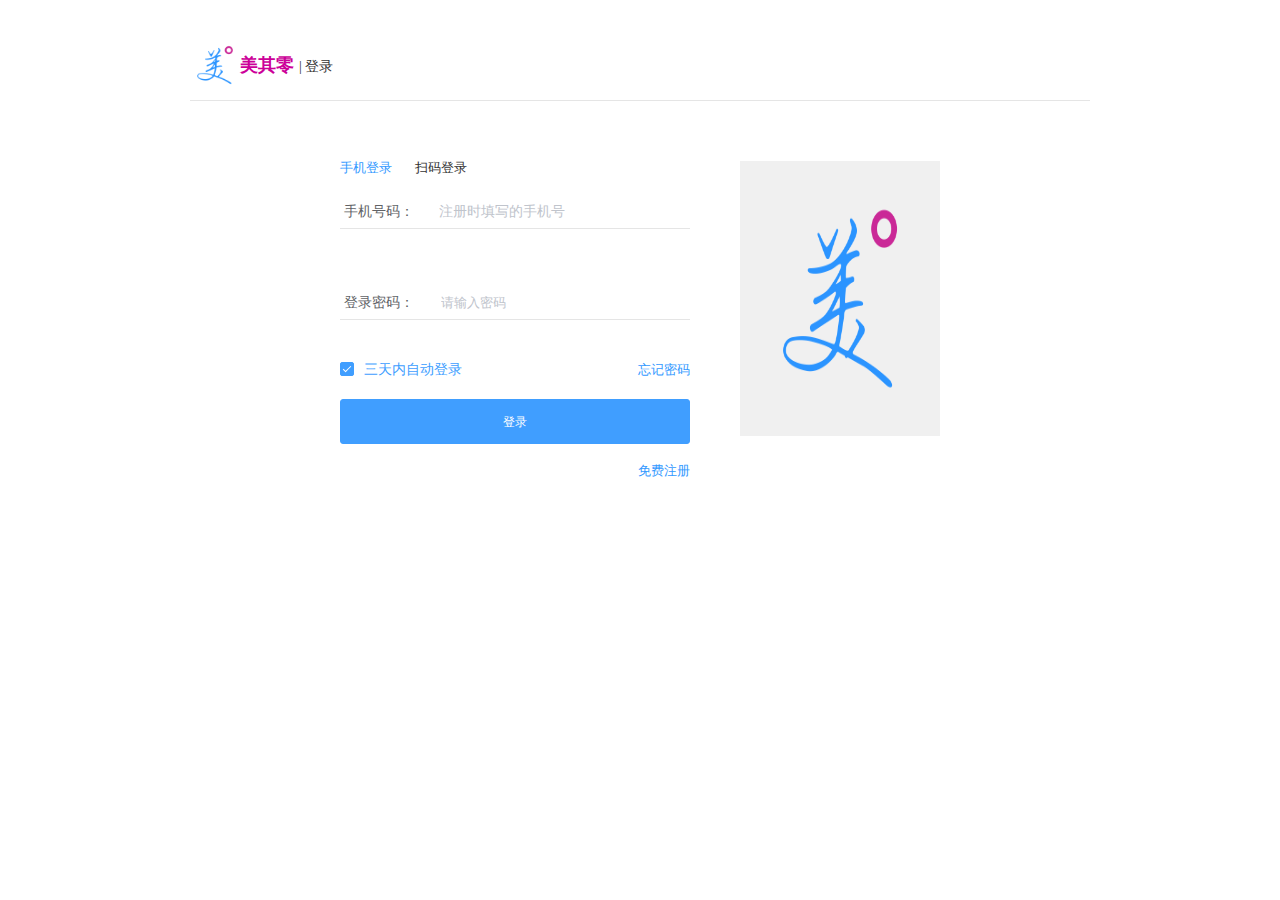
<file: index.html>
<!DOCTYPE html><html><head><meta charset=utf-8><meta name=viewport content="width=device-width,initial-scale=1"><title>美其零</title><link href=./static/css/app.e0283bf1b515a8cf438999c4763217ee.css rel=stylesheet></head><body><div id=app></div><script type=text/javascript src=./static/js/manifest.91034c4e832928228213.js></script><script type=text/javascript src=./static/js/vendor.965b88cf896caaafa53d.js></script><script type=text/javascript src=./static/js/app.f8c6559f345d438a3eb8.js></script></body></html>
</file>
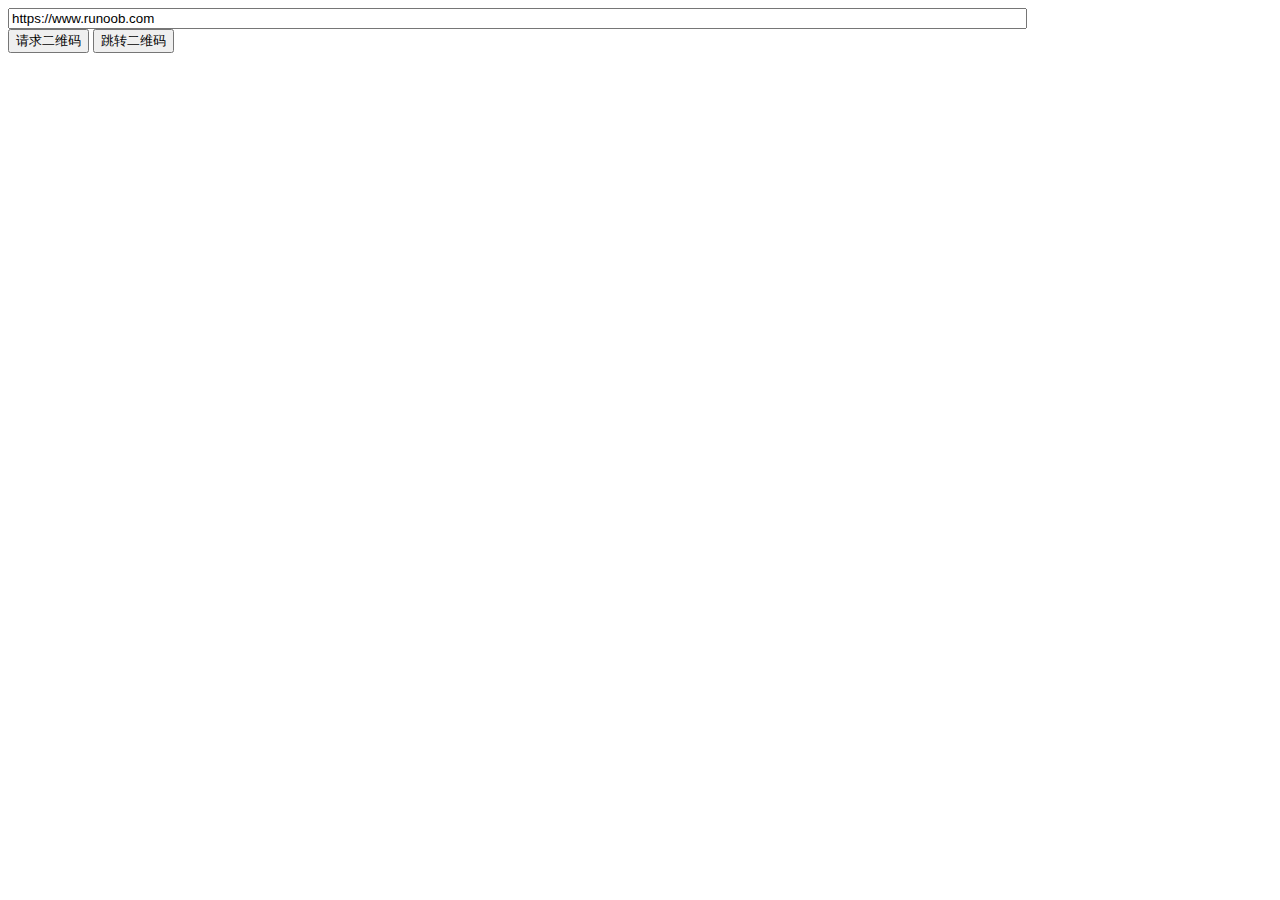
<file: xxx.html>
<!DOCTYPE html PUBLIC "-//W3C//DTD XHTML 1.0 Transitional//EN" "http://www.w3.org/TR/xhtml1/DTD/xhtml1-transitional.dtd">
<html xmlns="http://www.w3.org/1999/xhtml" xml:lang="ko" lang="ko">
<head>
<title>Javascript 二维码生成库：QRCode</title>
<meta http-equiv="Content-Type" content="text/html; charset=UTF-8" />
<meta name="viewport" content="width=device-width,initial-scale=1,user-scalable=no" />
<script type="text/javascript" src="https://cdn.staticfile.org/jquery/2.1.1/jquery.min.js"></script>
<script type="text/javascript" src="https://static.runoob.com/assets/qrcode/qrcode.min.js"></script>
</head>
<body>
<input id="text" type="text" value="https://www.runoob.com" style="width:80%" /><br />


<button type="button" id="btn">请求二维码</button>
<button type="button" id="btn1">跳转二维码</button>


<script type="text/javascript">

	var responseText;
	$("#btn").on("click",function(){
	 htmlobj=$.ajax({url:"https://serverdev.meiql.com/wx/web/getAuthURL?redirectUri=https://mysellerdev.meiql.com",async:false});
	 responseText = htmlobj.responseText;
		$("#text").val(responseText);
	})
	
	$("#btn1").on("click",function(){
	 window.location.href=htmlobj.responseText;
	})

</script>
</body>
</html>
</file>
